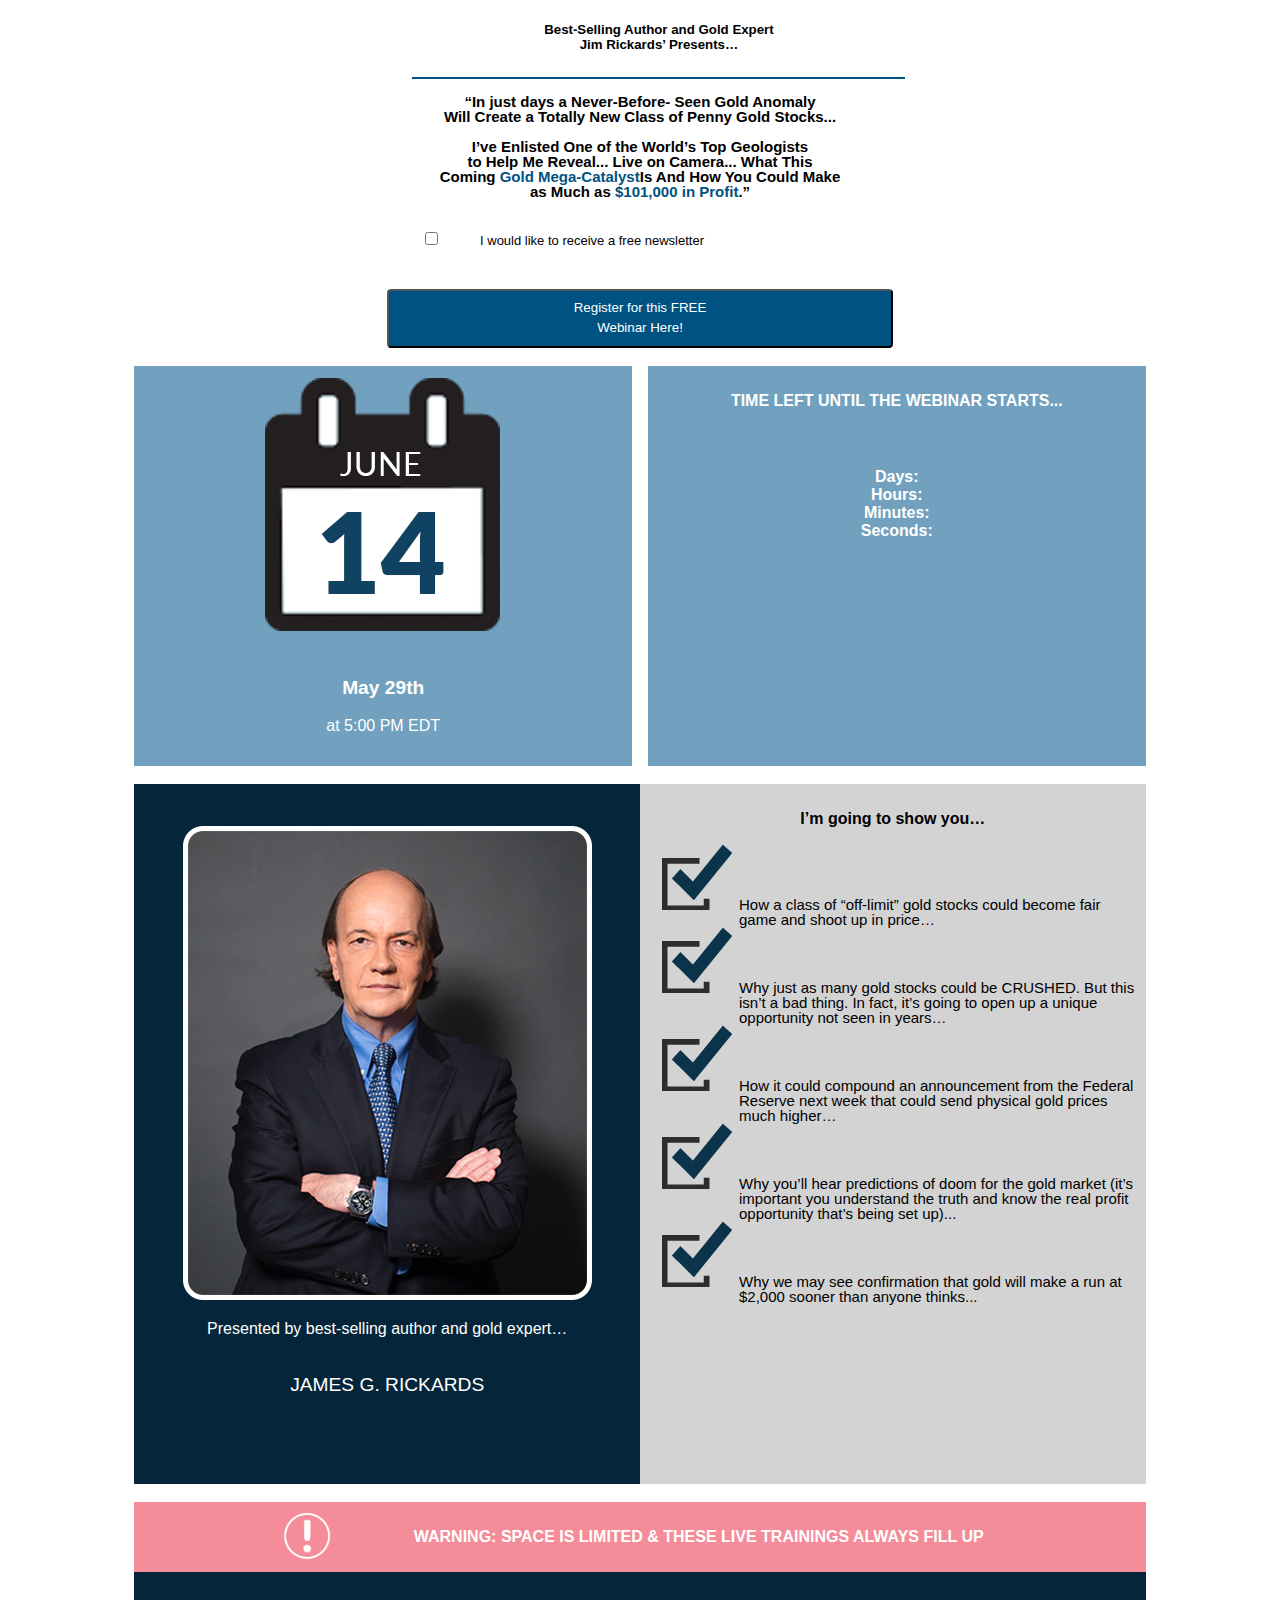
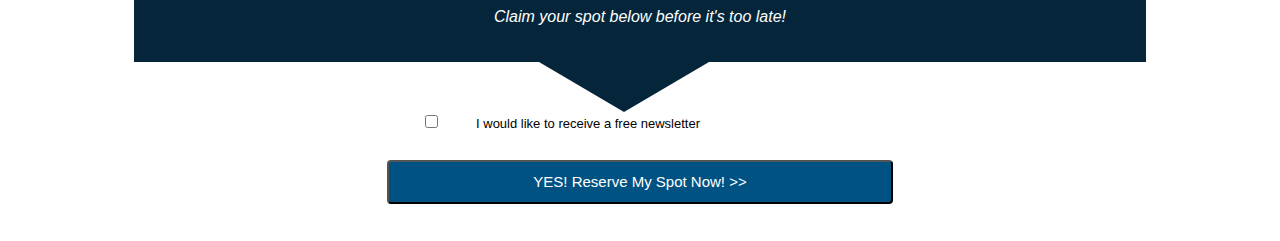
<file: index.html>
<!DOCTYPE html>
<html lang="en">

<head>
    <meta charset="utf-8">
    <meta name="viewport" content="width=device-width, initial-scale=1">
    <title>Responsive Assessment</title>
    <link rel="stylesheet" type="text/css" href="style.css">
</head>

<body>

    <h5>Best-Selling Author and Gold Expert
        <br />
        Jim Rickards’ Presents…</h5>

    <div class="header">
        <p>“In just days a Never-Before- Seen Gold Anomaly</p>
        <p>Will Create a Totally New Class of Penny Gold Stocks...</p>
        <br />
        <p>I’ve Enlisted One of the World’s Top Geologists
            <p>to Help Me Reveal... Live on Camera... What This</p>
            <p>Coming <span style="color:#005282">Gold Mega-Catalyst</span>Is And How You Could Make
                <p>as Much as <span style="color:#005282">$101,000 in Profit</span>.”</p>
    </div>

    <input class="custom-checkbox" type="checkbox" id="checkbox1" value="1">
    <small>I would like to receive a free newsletter</small></input>

    <button type="submit" class="btn btn-lg" onclick="alert('Please check the checkbox before proceeding!')">
        <p>Register for this FREE</p>
        <p>Webinar Here!</p>
    </button>
    <br />
    <div class="row">
        <div class="column" id="calendar-text1" style="background-color:#71a1be;">
            <img src="./assets/img/Calendar.png">
            <br />
            <br />
            <br />
            <p1>May 29th</p1>
            <br />
            <br />
            <p2>at 5:00 PM EDT</p2>
        </div>
        &nbsp;&nbsp;&nbsp;&nbsp;

        <div class="column" id="timer" style="background-color:#71a1be;">
            <p>TIME LEFT UNTIL THE WEBINAR STARTS...</p>
            <div id="countdown">
                Days: <span class="days"></span><br />
                Hours: <span class="hours"></span><br />
                Minutes: <span class="minutes"></span><br />
                Seconds: <span class="seconds"></span>
            </div>
        </div>

    </div>
    <br />
    <div class="row" id="middle">
        <div class="column" id="author" style="background-color:#05263a;">
            <img src="./assets/img/JimRickards.png">
            <br />
            <p1>Presented by best-selling author and gold expert…</p1>
            <br />
            <br />
            <br />
            <p2>JAMES G. RICKARDS</p2>
        </div>

        <div class="column" id="list" style="background-color:lightgray;">
            <p>I’m going to show you…</p>
            <ul class="check">
                <li>How a class of “off-limit” gold stocks could become fair game and shoot up in price…</li>
                <li>Why just as many gold stocks could be CRUSHED. But this isn’t a bad thing. In fact, it’s going to
                    open up a unique opportunity not seen in years…</li>
                <li>How it could compound an announcement from the Federal Reserve next week that could send physical
                    gold prices much higher…</li>
                <li>Why you’ll hear predictions of doom for the gold market (it’s important you understand the truth and
                    know the real profit opportunity that’s being set up)...</li>
                <li>Why we may see confirmation that gold will make a run at $2,000 sooner than anyone thinks...</li>
            </ul>
        </div>
    </div>
    <br />
    <div class="footer" id="f-one" style="background-color: #f58c99">
        <img src="./assets/img/Warning.png">
        <p>WARNING: SPACE IS LIMITED & THESE LIVE TRAININGS ALWAYS FILL UP</p>
    </div>
    <div class="footer" id="f-two" style="background-color: #05263a">
        <p>Claim your spot below before it's too late!</p>
    </div>
    <div class="arrow-down"></div>

    <input class="custom-checkbox" type="checkbox" id="checkbox2" value="2"><small>I would like to receive a free
        newsletter</small></input>

    <button type="submit" class="btn btn-lg" id="btn-end"
        onclick="alert('Please check the checkbox before proceeding!')">
        <p>YES! Reserve My Spot Now! >></p>
    </button>

    <script src="http://code.jquery.com/jquery-3.4.1.js" integrity="sha256-WpOohJOqMqqyKL9FccASB9O0KwACQJpFTUBLTYOVvVU="
        crossorigin="anonymous"></script>
    <script src="index.js"></script>
</body>

</html>
</file>
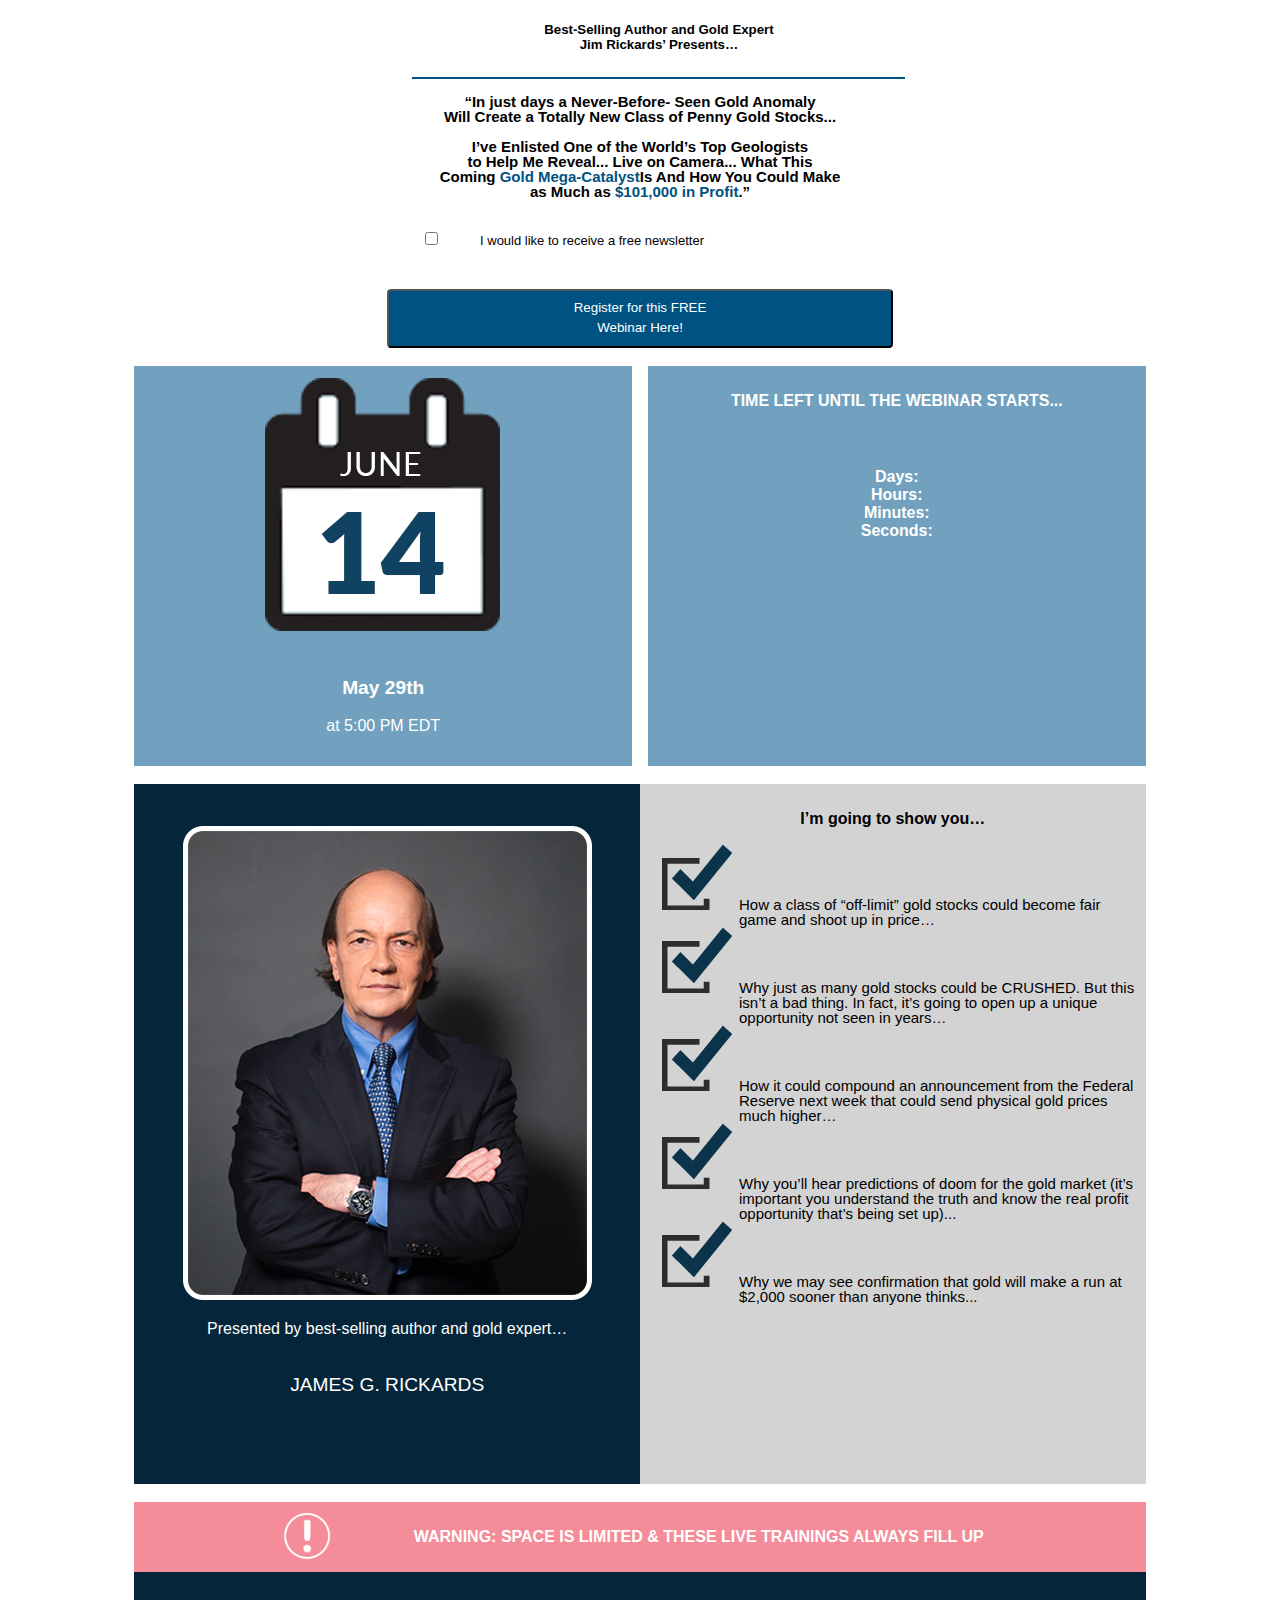
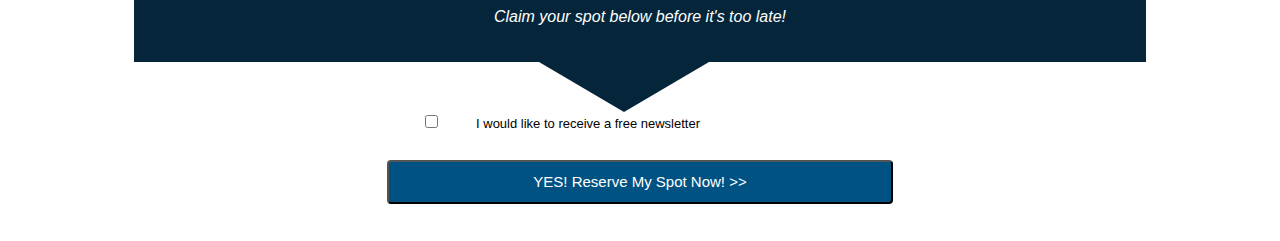
<file: public/index.html>
<!DOCTYPE html>
<html lang="en">

<head>
    <meta charset="utf-8">
    <meta name="viewport" content="width=device-width, initial-scale=1">
    <title>Responsive Assessment</title>
    <link rel="stylesheet" type="text/css" href="../assets/css/grid.css">
</head>

<body>

    <h5>Best-Selling Author and Gold Expert
        <br />
        Jim Rickards’ Presents…</h5>

    <div class="header">
        <p>“In just days a Never-Before- Seen Gold Anomaly</p>
        <p>Will Create a Totally New Class of Penny Gold Stocks...</p>
        <br />
        <p>I’ve Enlisted One of the World’s Top Geologists
            <p>to Help Me Reveal... Live on Camera... What This</p>
            <p>Coming <span style="color:#005282">Gold Mega-Catalyst</span>Is And How You Could Make
                <p>as Much as <span style="color:#005282">$101,000 in Profit</span>.”</p>
    </div>

    <input class="custom-checkbox" type="checkbox" id="checkbox1" value="1">
    <small>I would like to receive a free newsletter</small></input>

    <button type="submit" class="btn btn-lg" onclick="alert('Please check the checkbox before proceeding!')">
        <p>Register for this FREE</p>
        <p>Webinar Here!</p>
    </button>
    <br />
    <div class="row">
        <div class="column" id="calendar-text1" style="background-color:#71a1be;">
            <img src="../assets/img/Calendar.png">
            <br />
            <br />
            <br />
            <p1>May 29th</p1>
            <br />
            <br />
            <p2>at 5:00 PM EDT</p2>
        </div>
        &nbsp;&nbsp;&nbsp;&nbsp;

        <div class="column" id="timer" style="background-color:#71a1be;">
            <p>TIME LEFT UNTIL THE WEBINAR STARTS...</p>
            <div id="countdown">
                Days: <span class="days"></span><br />
                Hours: <span class="hours"></span><br />
                Minutes: <span class="minutes"></span><br />
                Seconds: <span class="seconds"></span>
            </div>
        </div>

    </div>
    <br />
    <div class="row" id="middle">
        <div class="column" id="author" style="background-color:#05263a;">
            <img src="../assets/img/JimRickards.png">
            <br />
            <p1>Presented by best-selling author and gold expert…</p1>
            <br />
            <br />
            <br />
            <p2>JAMES G. RICKARDS</p2>
        </div>

        <div class="column" id="list" style="background-color:lightgray;">
            <p>I’m going to show you…</p>
            <ul class="check">
                <li>How a class of “off-limit” gold stocks could become fair game and shoot up in price…</li>
                <li>Why just as many gold stocks could be CRUSHED. But this isn’t a bad thing. In fact, it’s going to
                    open up a unique opportunity not seen in years…</li>
                <li>How it could compound an announcement from the Federal Reserve next week that could send physical
                    gold prices much higher…</li>
                <li>Why you’ll hear predictions of doom for the gold market (it’s important you understand the truth and
                    know the real profit opportunity that’s being set up)...</li>
                <li>Why we may see confirmation that gold will make a run at $2,000 sooner than anyone thinks...</li>
            </ul>
        </div>
    </div>
    <br />
    <div class="footer" id="f-one" style="background-color: #f58c99">
        <img src="../assets/img/Warning.png">
        <p>WARNING: SPACE IS LIMITED & THESE LIVE TRAININGS ALWAYS FILL UP</p>
    </div>
    <div class="footer" id="f-two" style="background-color: #05263a">
        <p>Claim your spot below before it's too late!</p>
    </div>
    <div class="arrow-down"></div>

    <input class="custom-checkbox" type="checkbox" id="checkbox2" value="2"><small>I would like to receive a free
        newsletter</small></input>

    <button type="submit" class="btn btn-lg" id="btn-end"
        onclick="alert('Please check the checkbox before proceeding!')">
        <p>YES! Reserve My Spot Now! >></p>
    </button>

    <script src="http://code.jquery.com/jquery-3.4.1.js" integrity="sha256-WpOohJOqMqqyKL9FccASB9O0KwACQJpFTUBLTYOVvVU="
        crossorigin="anonymous"></script>
    <script type="text/javascript" src="../js/grid.js"></script>
</body>

</html>
</file>
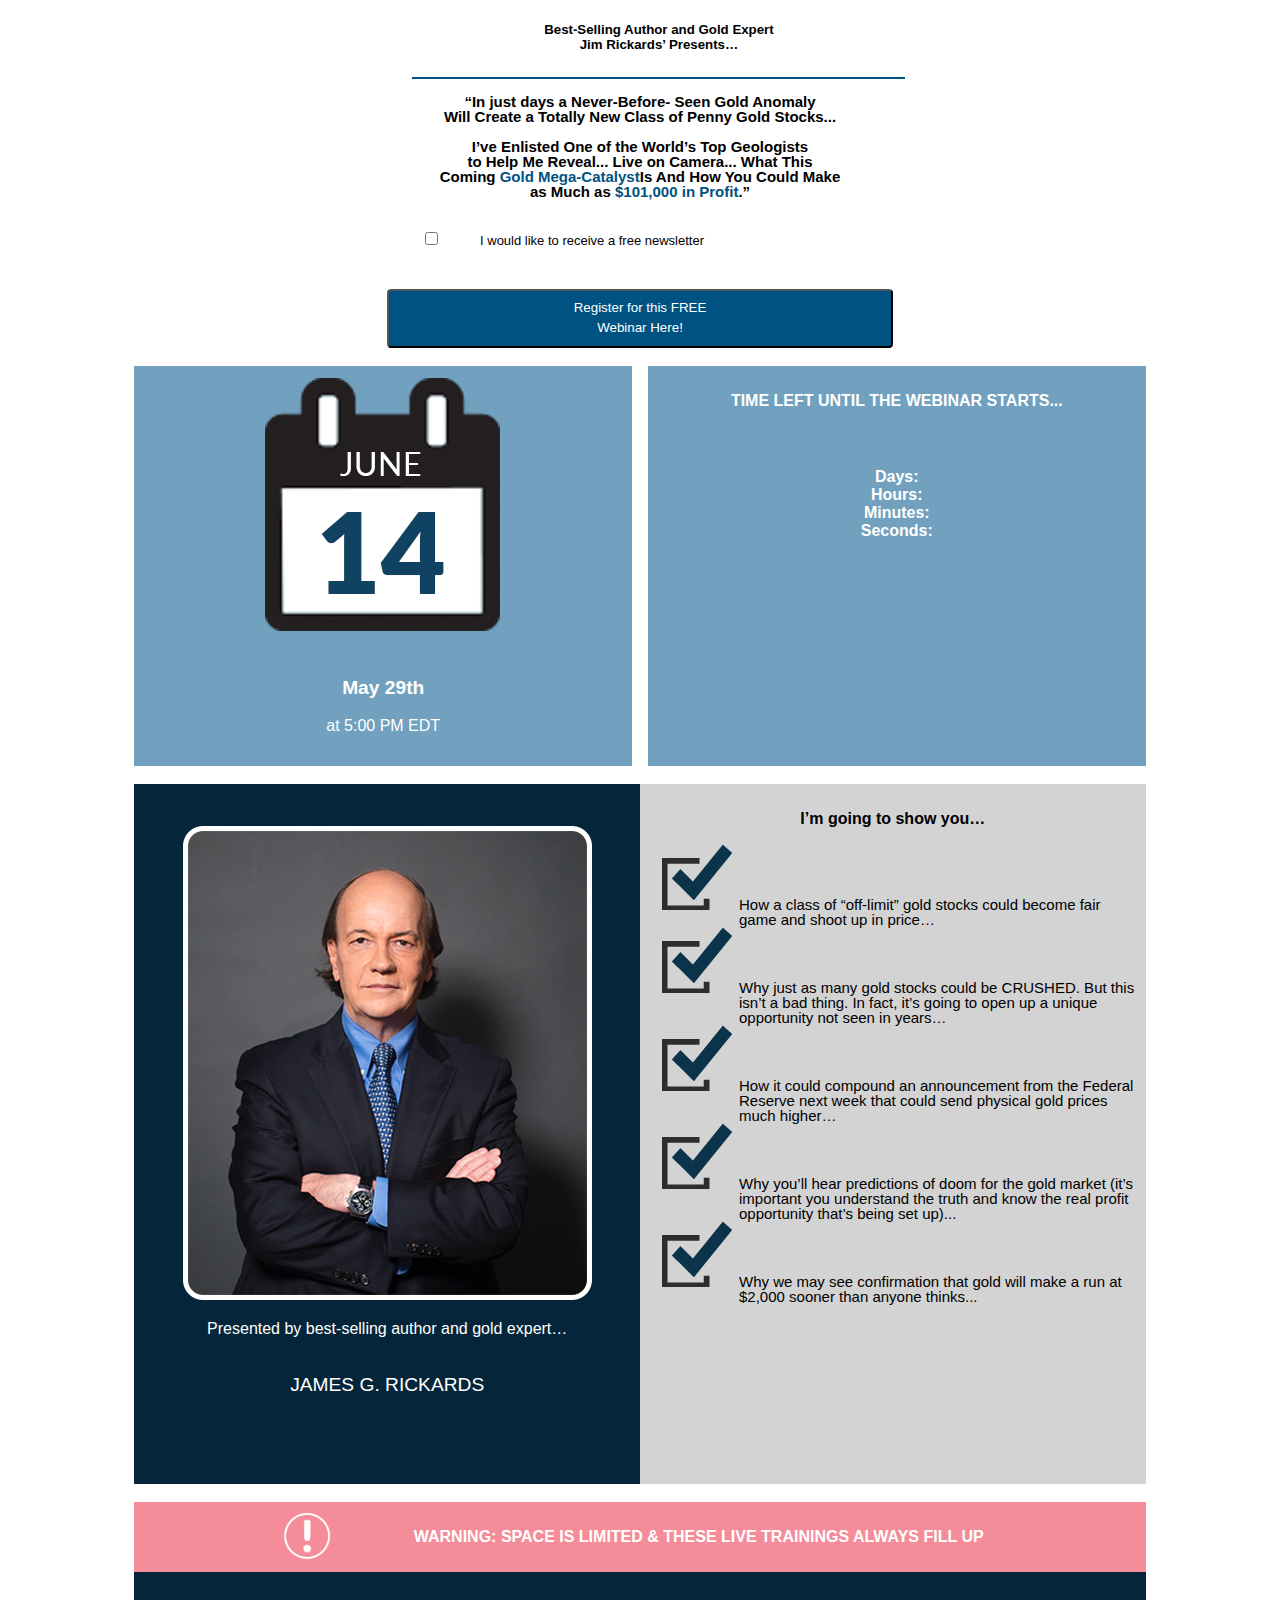
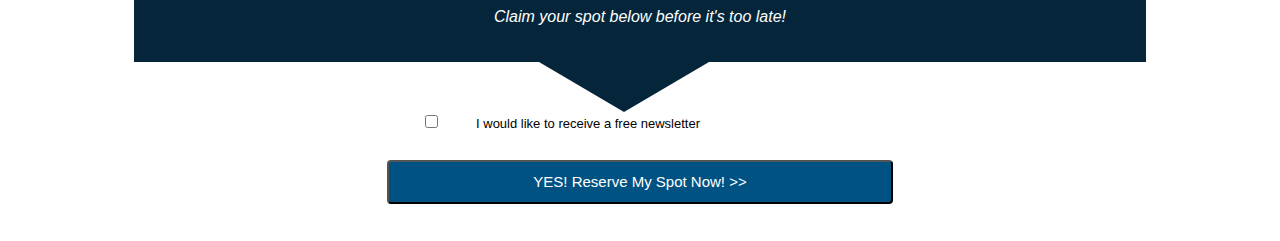
<file: public/grid.html>
<!DOCTYPE html>
<html lang="en">

<head>
    <title>Responsive Assessment</title>
    <meta charset="utf-8">
    <meta name="viewport" content="width=device-width, initial-scale=1">
    <link rel="stylesheet" type="text/css" href="../assets/css/grid.css">
</head>

<body>

    <h5>Best-Selling Author and Gold Expert
        <br />
        Jim Rickards’ Presents…</h5>

    <div class="header">
        <p>“In just days a Never-Before- Seen Gold Anomaly</p>
        <p>Will Create a Totally New Class of Penny Gold Stocks...</p>
        <br />
        <p>I’ve Enlisted One of the World’s Top Geologists
            <p>to Help Me Reveal... Live on Camera... What This</p>
            <p>Coming <span style="color:#005282">Gold Mega-Catalyst</span>Is And How You Could Make
                <p>as Much as <span style="color:#005282">$101,000 in Profit</span>.”</p>
    </div>

    <input class="custom-checkbox" type="checkbox" id="checkbox1" value="1">
    <small>I would like to receive a free newsletter</small></input>

    <button type="submit" class="btn btn-lg" onclick="alert('Please check the checkbox before proceeding!')">
        <p>Register for this FREE</p>
        <p>Webinar Here!</p>
    </button>
    <br />
    <div class="row">
        <div class="column" id="calendar-text1" style="background-color:#71a1be;">
            <img src="../assets/img/Calendar.png">
            <br />
            <br />
            <br />
            <p1>May 29th</p1>
            <br />
            <br />
            <p2>at 5:00 PM EDT</p2>
        </div>
        &nbsp;&nbsp;&nbsp;&nbsp;

        <div class="column" id="timer" style="background-color:#71a1be;">
            <p>TIME LEFT UNTIL THE WEBINAR STARTS...</p>
            <div id="countdown">
                Days: <span class="days"></span><br />
                Hours: <span class="hours"></span><br />
                Minutes: <span class="minutes"></span><br />
                Seconds: <span class="seconds"></span>
            </div>
        </div>

    </div>
    <br />
    <div class="row" id="middle">
        <div class="column" id="author" style="background-color:#05263a;">
            <img src="../assets/img/JimRickards.png">
            <br />
            <p1>Presented by best-selling author and gold expert…</p1>
            <br />
            <br />
            <br />
            <p2>JAMES G. RICKARDS</p2>
        </div>

        <div class="column" id="list" style="background-color:lightgray;">
            <p>I’m going to show you…</p>
            <ul class="check">
                <li>How a class of “off-limit” gold stocks could become fair game and shoot up in price…</li>
                <li>Why just as many gold stocks could be CRUSHED. But this isn’t a bad thing. In fact, it’s going to
                    open up a unique opportunity not seen in years…</li>
                <li>How it could compound an announcement from the Federal Reserve next week that could send physical
                    gold prices much higher…</li>
                <li>Why you’ll hear predictions of doom for the gold market (it’s important you understand the truth and
                    know the real profit opportunity that’s being set up)...</li>
                <li>Why we may see confirmation that gold will make a run at $2,000 sooner than anyone thinks...</li>
            </ul>
        </div>
    </div>
    <br />
    <div class="footer" id="f-one" style="background-color: #f58c99">
        <img src="../assets/img/Warning.png">
        <p>WARNING: SPACE IS LIMITED & THESE LIVE TRAININGS ALWAYS FILL UP</p>
    </div>
    <div class="footer" id="f-two" style="background-color: #05263a">
        <p>Claim your spot below before it's too late!</p>
    </div>
    <div class="arrow-down"></div>

    <input class="custom-checkbox" type="checkbox" id="checkbox2" value="2"><small>I would like to receive a free
        newsletter</small></input>

    <button type="submit" class="btn btn-lg" id="btn-end"
        onclick="alert('Please check the checkbox before proceeding!')">
        <p>YES! Reserve My Spot Now! >></p>
    </button>

    <script src="http://code.jquery.com/jquery-3.4.1.js" integrity="sha256-WpOohJOqMqqyKL9FccASB9O0KwACQJpFTUBLTYOVvVU="
        crossorigin="anonymous"></script>
    <script type="text/javascript" src="../js/grid.js"></script>
</body>

</html>
</file>
<file: style.css>
* {
  box-sizing: border-box;
  
  }
  
  body {
  background: white;
  }
  
  h5{
  text-align: center;
  font-family:"Lato", sans-serif; 
  color: black;
  padding-bottom: 2%;
  border-bottom: 2px solid #005282;
  width: 39%;
  margin-left: 32%;
  }
  
  /*Style the header*/
  .header {
  font-family: arial, sans-serif;
  text-align: center;
  font-size: 15px;
  font-weight: bold;
  line-height: 0; 
  }
  
  /*checkbox*/
  small{
  font-family: arial, sans-serif;
  font-size: small;
  }
  
  #checkbox1.custom-checkbox{
  margin-left: 33%;
  margin-right: 3%;  
  margin-top: 2%;
  margin-bottom: 3.5%;
  cursor: pointer;
  }
  
  #checkbox2.custom-checkbox{
  margin-left: 33%;
  margin-right: 3%; 
  margin-bottom: 3.5%;
  cursor: pointer;
  }
  
  :checked{
    background-color: dodgerblue;
  }
  
  /*button*/
  .btn-lg{
  display: block;
  text-align: center;
  background-color: #005282;
  color: white;
  font-family: arial, sans-serif;
  line-height: .5;
  border-radius: 4px;
  margin: auto;
  width: 40%;
  cursor: pointer;
  }
  
  /*Container for flexboxes*/
  div.row{
  margin-left: 10%;
  margin-right: 10%;    
  }
  
  .row {
  display: -webkit-flex;
  display: flex;
  }
  
  #author{
  height: 700px;
  color: white;
  text-align: center;
  font-family: arial, sans-serif;
  }
  
  #list{
  height: 700px;
  color: black;
  text-align: center;
  font-size: 1rem;
  font-family: arial, sans-serif;
  list-style-image: url('./assets/img/CheckmarkBox.png');
  list-style-position: outside;
  }
  
  .column { 
  -webkit-flex: 1;
  -ms-flex: 1;
  flex: 1;
  padding: 10px;
  height: 400px;
  }
  
  #calendar-text1{
  color: white;
  text-align: center;
  font-family: arial, sans-serif;   
  }
  
  #calendar-text1 p1{
  font-size: larger;
  font-weight: bold;
  }
  
  #timer p{
  color: white;
  text-align: center;
  font-weight: bold;
  font-family: arial, sans-serif;
  }
  
  #countdown{
  color: white;
  text-align: center;
  font-weight: bold;
  font-family: arial, sans-serif;
  margin-top: 12%;
  }
  
  #author p2{
  font-size: larger;
  }
  
  #author img{
  margin-top: 2rem;
  margin-bottom: 1rem;
  }
  
  ul.check{
  padding-left: 89px;
  line-height: 1.7rem;
  text-align: left;
  }
  
  #list p{
  font-weight: bold;
  text-align: center;
  }
  
  li{
  font-size: 15px;
  line-height: 1;
  }
  
  /*Style the footer*/
  #f-one.footer{
  margin-left: 10%;
  margin-right: 10%; 
  }
  
  #f-two.footer{
  margin-left: 10%;
  margin-right: 10%; 
  }
  
  .footer {
  color: white;
  padding: 10px;
  text-align: center;
  font-family: arial, sans-serif;
  font-weight: bold;
  text-align: center;
  }
  
  #f-one img{
  float: left;
  height: 3rem;
  margin-left: 14%;
  margin-right: -7%;
  }
  
  /*Style the second footer*/
  #f-two p{
  color: white;
  padding: 10px;
  text-align: center;
  font-family: arial, sans-serif;
  font-weight: normal;
  font-style: italic;
  }
  
  .arrow-down{
  width: 0;
  height: 0;
  border-left: 85px solid transparent;
  border-right: 85px solid transparent;
  border-top: 50px solid #05263a;
  margin-left: 45%;
  }
  
  /*Last button*/
  #btn-end{
  display: block;
  text-align: center;
  background-color: #005282;
  color: white;
  font-family: arial, sans-serif;
  line-height: .5;
  border-radius: 4px;
  margin-top: -1%;
  margin-bottom: 3%;
  width: 40%;
  cursor: pointer;
  }
  
  /*Responsive layout*/
  @media (min-width: 400px) {
      .row {
      -webkit-flex-direction: column;
      flex-direction: column;
      }
    
      .footer{
      overflow-wrap: break-word;
      }
    
      #f-one img{
      float: left;
      height: 3rem;
      margin-left: -13%;
      margin-right: -7%;
     }
  
    .arrow-down{
      width: 0;
      height: 0;
      border-left: 85px solid transparent;
      border-right: 85px solid transparent;
      border-top: 50px solid #05263a;
      margin-left: 32%;
      }
  
      #btn-end{
      font-size: 11px;
      }
    }
  
  @media (min-width: 500px) {
    .row {
      -webkit-flex-direction: column;
      flex-direction: column;
     }
  
    .footer{
      overflow-wrap: break-word;
     }
  
    #f-one img{
      float: left;
      height: 3rem;
      margin-left: -13%;
      margin-right: -7%;
     }
  
     .arrow-down{
      width: 0;
      height: 0;
      border-left: 85px solid transparent;
      border-right: 85px solid transparent;
      border-top: 50px solid #05263a;
      margin-left: 32%;
      }
  
      .form-check-two{
      cursor: pointer;
      font-family: arial, sans-serif;
      font-size: normal;
      margin-top: -.5%;
      margin-bottom: 3.5%;
      }
  
      #btn-end{
      font-size: 11px;
      }
  }
  
  @media (min-width: 700px) {
      .row {
      -webkit-flex-direction: column;
      flex-direction: column;
      }
  
      .footer{
      overflow-wrap: break-word;
      }
  
      #f-one img{
      float: left;
      height: 2.5rem;
      margin-left: 0%;
      margin-right: 1%;
      }
  
      .arrow-down{
      width: 0;
      height: 0;
      border-left: 85px solid transparent;
      border-right: 85px solid transparent;
      border-top: 50px solid #05263a;
      margin-left: 38%;
      }
  
      #btn-end{
      font-size: 15px;
      }
    }
  
    @media (min-width: 800px) {
      #f-one img{
      float: left;
      height: 2.5rem;
      margin-left: 5%;
      margin-right: 1%;
      }
  
      .arrow-down{
      width: 0;
      height: 0;
      border-left: 85px solid transparent;
      border-right: 85px solid transparent;
      border-top: 50px solid #05263a;
      margin-left: 42%;
      }
  
      #btn-end{
      font-size: 15px;
      }
    }
   
    @media (min-width: 980px) {
      .row {
      -webkit-flex-direction: row;
      flex-direction: row;
      }
  
      #f-one img{
      float: left;
      height: 3rem;
      margin-left: 14%;
      margin-right: -7%;
      }
  
      .arrow-down{
      width: 0;
      height: 0;
      border-left: 85px solid transparent;
      border-right: 85px solid transparent;
      border-top: 50px solid #05263a;
      margin-left: 42%;
      }
  
      #btn-end{
      font-size: 15px;
      }
  
    }
</file>
<file: assets/css/grid.css>
* {
  box-sizing: border-box;
  
  }
  
  body {
  background: white;
  }
  
  h5{
  text-align: center;
  font-family:"Lato", sans-serif; 
  color: black;
  padding-bottom: 2%;
  border-bottom: 2px solid #005282;
  width: 39%;
  margin-left: 32%;
  }
  
  /*Style the header*/
  .header {
  font-family: arial, sans-serif;
  text-align: center;
  font-size: 15px;
  font-weight: bold;
  line-height: 0; 
  }
  
  /*checkbox*/
  small{
  font-family: arial, sans-serif;
  font-size: small;
  }
  
  #checkbox1.custom-checkbox{
  margin-left: 33%;
  margin-right: 3%;  
  margin-top: 2%;
  margin-bottom: 3.5%;
  cursor: pointer;
  }
  
  #checkbox2.custom-checkbox{
  margin-left: 33%;
  margin-right: 3%; 
  margin-bottom: 3.5%;
  cursor: pointer;
  }
  
  :checked{
    background-color: dodgerblue;
  }
  
  /*button*/
  .btn-lg{
  display: block;
  text-align: center;
  background-color: #005282;
  color: white;
  font-family: arial, sans-serif;
  line-height: .5;
  border-radius: 4px;
  margin: auto;
  width: 40%;
  cursor: pointer;
  }
  
  /*Container for flexboxes*/
  div.row{
  margin-left: 10%;
  margin-right: 10%;    
  }
  
  .row {
  display: -webkit-flex;
  display: flex;
  }
  
  #author{
  height: 700px;
  color: white;
  text-align: center;
  font-family: arial, sans-serif;
  }
  
  #list{
  height: 700px;
  color: black;
  text-align: center;
  font-size: 1rem;
  font-family: arial, sans-serif;
  list-style-image: url('../img/CheckmarkBox.png');
  list-style-position: outside;
  }
  
  .column { 
  -webkit-flex: 1;
  -ms-flex: 1;
  flex: 1;
  padding: 10px;
  height: 400px;
  }
  
  #calendar-text1{
  color: white;
  text-align: center;
  font-family: arial, sans-serif;   
  }
  
  #calendar-text1 p1{
  font-size: larger;
  font-weight: bold;
  }
  
  #timer p{
  color: white;
  text-align: center;
  font-weight: bold;
  font-family: arial, sans-serif;
  }
  
  #countdown{
  color: white;
  text-align: center;
  font-weight: bold;
  font-family: arial, sans-serif;
  margin-top: 12%;
  }
  
  #author p2{
  font-size: larger;
  }
  
  #author img{
  margin-top: 2rem;
  margin-bottom: 1rem;
  }
  
  ul.check{
  padding-left: 89px;
  line-height: 1.7rem;
  text-align: left;
  }
  
  #list p{
  font-weight: bold;
  text-align: center;
  }
  
  li{
  font-size: 15px;
  line-height: 1;
  }
  
  /*Style the footer*/
  #f-one.footer{
  margin-left: 10%;
  margin-right: 10%; 
  }
  
  #f-two.footer{
  margin-left: 10%;
  margin-right: 10%; 
  }
  
  .footer {
  color: white;
  padding: 10px;
  text-align: center;
  font-family: arial, sans-serif;
  font-weight: bold;
  text-align: center;
  }
  
  #f-one img{
  float: left;
  height: 3rem;
  margin-left: 14%;
  margin-right: -7%;
  }
  
  /*Style the second footer*/
  #f-two p{
  color: white;
  padding: 10px;
  text-align: center;
  font-family: arial, sans-serif;
  font-weight: normal;
  font-style: italic;
  }
  
  .arrow-down{
  width: 0;
  height: 0;
  border-left: 85px solid transparent;
  border-right: 85px solid transparent;
  border-top: 50px solid #05263a;
  margin-left: 45%;
  }
  
  /*Last button*/
  #btn-end{
  display: block;
  text-align: center;
  background-color: #005282;
  color: white;
  font-family: arial, sans-serif;
  line-height: .5;
  border-radius: 4px;
  margin-top: -1%;
  margin-bottom: 3%;
  width: 40%;
  cursor: pointer;
  }
  
  /*Responsive layout*/
  @media (min-width: 400px) {
      .row {
      -webkit-flex-direction: column;
      flex-direction: column;
      }
    
      .footer{
      overflow-wrap: break-word;
      }
    
      #f-one img{
      float: left;
      height: 3rem;
      margin-left: -13%;
      margin-right: -7%;
     }
  
    .arrow-down{
      width: 0;
      height: 0;
      border-left: 85px solid transparent;
      border-right: 85px solid transparent;
      border-top: 50px solid #05263a;
      margin-left: 32%;
      }
  
      #btn-end{
      font-size: 11px;
      }
    }
  
  @media (min-width: 500px) {
    .row {
      -webkit-flex-direction: column;
      flex-direction: column;
     }
  
    .footer{
      overflow-wrap: break-word;
     }
  
    #f-one img{
      float: left;
      height: 3rem;
      margin-left: -13%;
      margin-right: -7%;
     }
  
     .arrow-down{
      width: 0;
      height: 0;
      border-left: 85px solid transparent;
      border-right: 85px solid transparent;
      border-top: 50px solid #05263a;
      margin-left: 32%;
      }
  
      .form-check-two{
      cursor: pointer;
      font-family: arial, sans-serif;
      font-size: normal;
      margin-top: -.5%;
      margin-bottom: 3.5%;
      }
  
      #btn-end{
      font-size: 11px;
      }
  }
  
  @media (min-width: 700px) {
      .row {
      -webkit-flex-direction: column;
      flex-direction: column;
      }
  
      .footer{
      overflow-wrap: break-word;
      }
  
      #f-one img{
      float: left;
      height: 2.5rem;
      margin-left: 0%;
      margin-right: 1%;
      }
  
      .arrow-down{
      width: 0;
      height: 0;
      border-left: 85px solid transparent;
      border-right: 85px solid transparent;
      border-top: 50px solid #05263a;
      margin-left: 38%;
      }
  
      #btn-end{
      font-size: 15px;
      }
    }
  
    @media (min-width: 800px) {
      #f-one img{
      float: left;
      height: 2.5rem;
      margin-left: 5%;
      margin-right: 1%;
      }
  
      .arrow-down{
      width: 0;
      height: 0;
      border-left: 85px solid transparent;
      border-right: 85px solid transparent;
      border-top: 50px solid #05263a;
      margin-left: 42%;
      }
  
      #btn-end{
      font-size: 15px;
      }
    }
   
    @media (min-width: 980px) {
      .row {
      -webkit-flex-direction: row;
      flex-direction: row;
      }
  
      #f-one img{
      float: left;
      height: 3rem;
      margin-left: 14%;
      margin-right: -7%;
      }
  
      .arrow-down{
      width: 0;
      height: 0;
      border-left: 85px solid transparent;
      border-right: 85px solid transparent;
      border-top: 50px solid #05263a;
      margin-left: 42%;
      }
  
      #btn-end{
      font-size: 15px;
      }
  
    }
</file>
